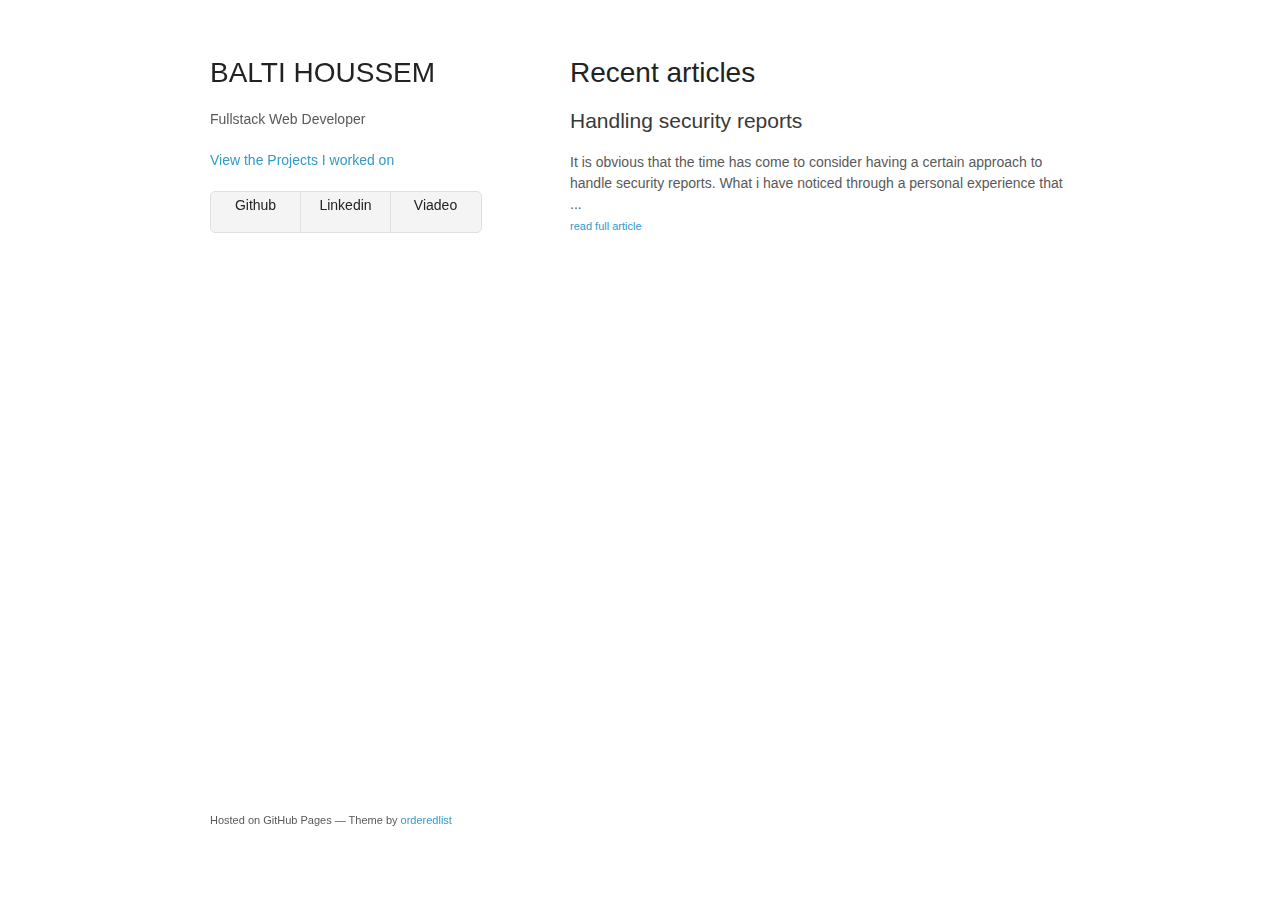
<file: index.html>
<!doctype html>
<html>
  <head>
    <meta charset="utf-8">
    <meta http-equiv="X-UA-Compatible" content="chrome=1">
    <title>Balti Houssem</title>

    <link rel="stylesheet" href="stylesheets/styles.css">
    <link rel="stylesheet" href="stylesheets/pygment_trac.css">
    <link rel="stylesheet" href="stylesheets/custom.css">
    <meta name="viewport" content="width=device-width">
    <!--[if lt IE 9]>
    <script src="//html5shiv.googlecode.com/svn/trunk/html5.js"></script>
    <![endif]-->
  </head>
  <body>
    <div class="wrapper">
      <header>
        <h1>BALTI HOUSSEM</h1>
        <p>Fullstack Web Developer</p>
        <p class="view"><a href="projects/index.html">View the Projects I worked on </a></p>
        <ul>
            <li> <a target="_blank" href="https://github.com/hbalty"> <strong> Github </strong> </a> </li>
            <li> <a target="_blank" href="https://www.linkedin.com/in/balty-houssem"> <strong> Linkedin </strong> </a> </li>
            <li> <a target="_blank" href="https://www.viadeo.com/p/0022cv42yhhhtnw3"> <strong> Viadeo </strong> </a> </li>
        </ul>
      </header>
      <section>
        <h1> Recent articles </h1>

        <h2> Handling security reports </h2>
          <p> It is obvious that the time has come to consider having a certain approach to handle security reports.
              What i have noticed through a personal experience that  ... <br>
              <small> <a href="articles/handling-security-reports.html">read full article </a> </small></p>







      </section>

      <footer>
        <p><small>Hosted on GitHub Pages &mdash; Theme by <a href="https://github.com/orderedlist">orderedlist</a></small></p>
      </footer>
    </div>
    <script src="javascripts/scale.fix.js"></script>
  </body>
</html>
</file>
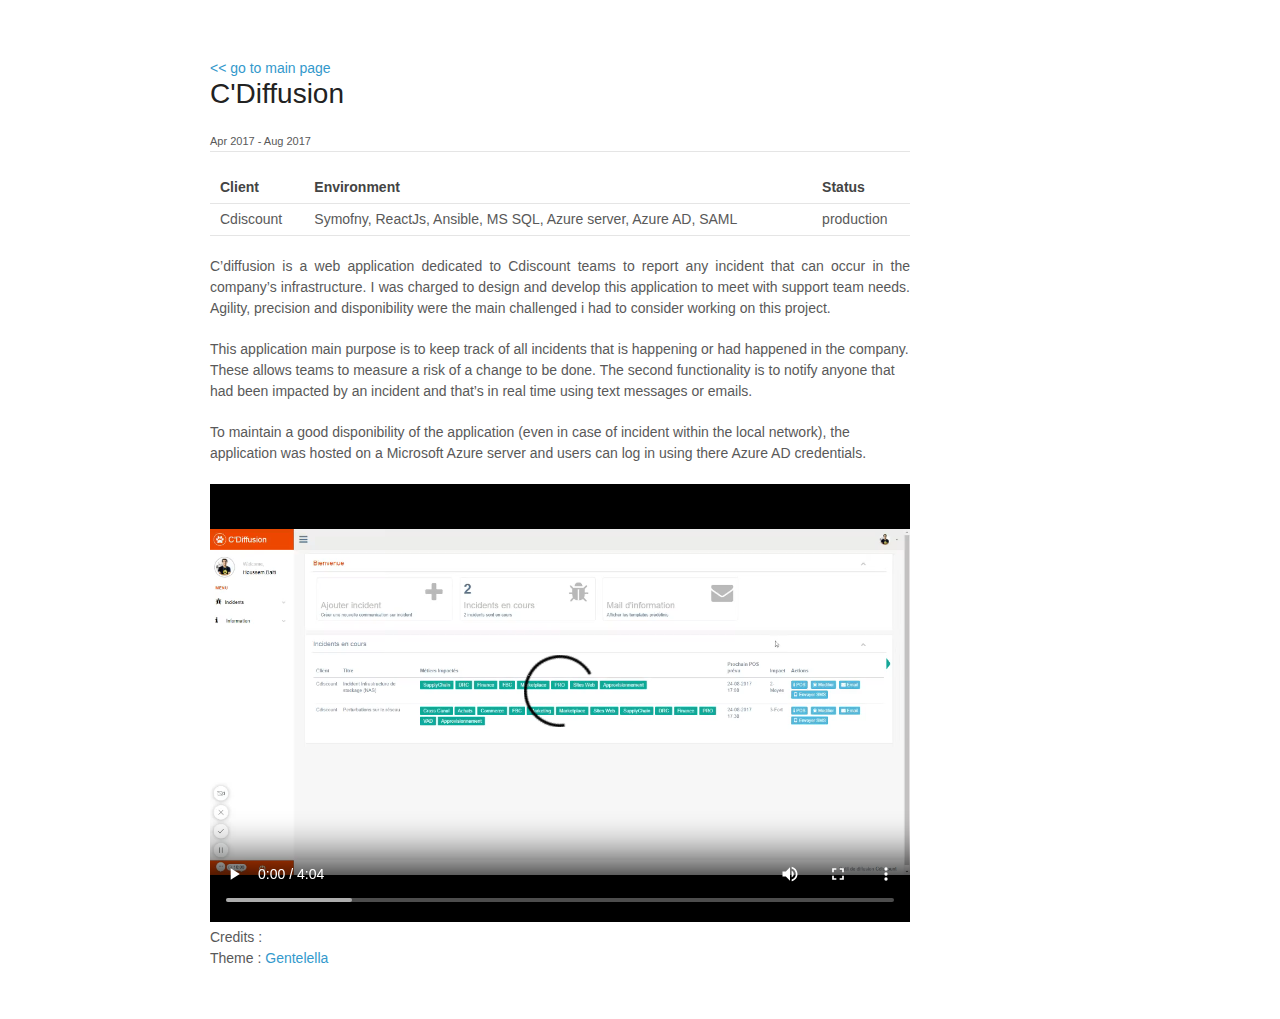
<file: projects/index.html>
<!DOCTYPE html>
<html lang="en">
<head>
    <meta charset="utf-8">
    <meta http-equiv="X-UA-Compatible" content="chrome=1">
    <title> Projects </title>

    <link rel="stylesheet" href="../stylesheets/styles.css">
    <link rel="stylesheet" href="../stylesheets/pygment_trac.css">
    <link rel="stylesheet" href="../stylesheets/custom.css">
    <meta name="viewport" content="width=device-width">
    <!--[if lt IE 9]>
    <script src="//html5shiv.googlecode.com/svn/trunk/html5.js"></script>
    <![endif]-->
</head>
<body>
<div class="wrapper">
    <section class="article">
        <a href="../index.html"> << go to main page</a>
        <br>

        <h1> C'Diffusion  </h1>
        <small class="date"> Apr 2017 - Aug 2017 </small>
        <hr>
        <table>
            <tbody>
            <tr>
                <th>Client</th>
                <th>Environment</th>
                <th>Status</th>
            </tr>
            <tr>
                <td> Cdiscount </td>
                <td> Symofny, ReactJs, Ansible, MS SQL, Azure server, Azure AD, SAML</td>
                <td> production</td>
            </tr>
            </tbody>
        </table>
        <p class="p-article">
            C’diffusion is a web application dedicated to Cdiscount teams to report any incident that can occur in the company’s infrastructure. I was charged to design and develop this application to meet with support team needs.
            Agility, precision and disponibility were the main challenged i had to consider working on this project.
        </p>
        <p>
            This application main purpose is to keep track of all incidents that is happening or had happened in the company. These allows teams to measure a risk of a change to be done. The second functionality is to notify anyone that had been impacted by an incident and that’s in real time using text messages or emails.
        </p>
        <p>
            To maintain a good disponibility of the application (even in case of incident within the local network),
            the application was hosted on a Microsoft Azure server and users can log in using there Azure AD credentials.
        </p>
        <video width="700px" class="demo-video" controls="controls" src="../img/demo-cdiffusion.mp4">

        </video>
        <span> Credits : <br>
               Theme : <a href="https://github.com/puikinsh/gentelella"> Gentelella </a>
        </span>

    </section>
</div>

</body>
</html>
</file>
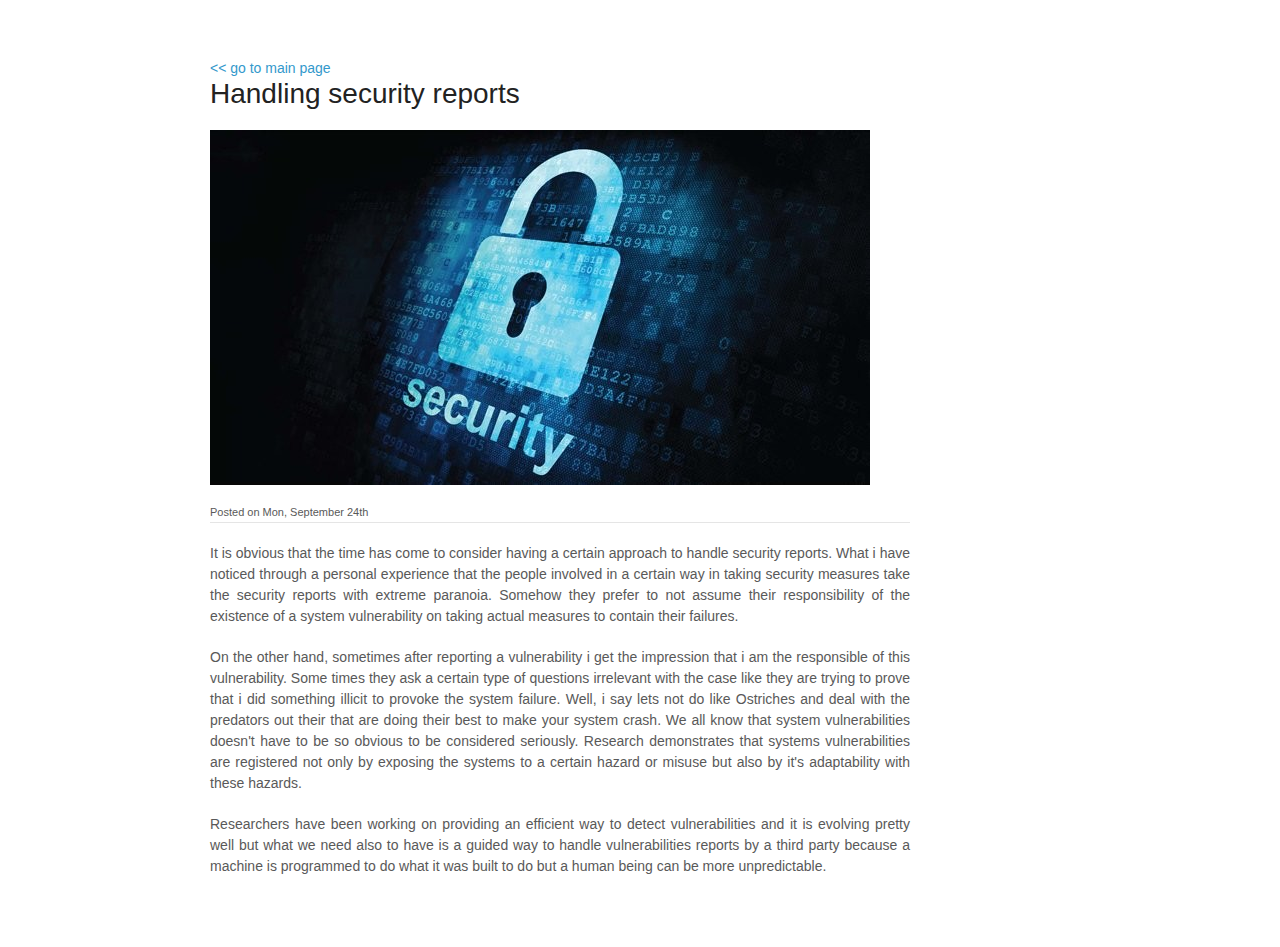
<file: articles/handling-security-reports.html>
<!DOCTYPE html>
<html lang="en">
<head>
    <meta charset="utf-8">
    <meta http-equiv="X-UA-Compatible" content="chrome=1">
    <title> Handling Security Reports </title>

    <link rel="stylesheet" href="../stylesheets/styles.css">
    <link rel="stylesheet" href="../stylesheets/pygment_trac.css">
    <link rel="stylesheet" href="../stylesheets/custom.css">
    <meta name="viewport" content="width=device-width">
    <!--[if lt IE 9]>
    <script src="//html5shiv.googlecode.com/svn/trunk/html5.js"></script>
    <![endif]-->
</head>
<body>
<div class="wrapper">
    <section class="article">
        <a href="../index.html"> << go to main page</a>
        <br>

        <h1> Handling security reports  </h1>
        <img class="banner" src="../img/security-reports.jpeg">

        <small class="date"> Posted on Mon, September 24th </small>
        <hr>

        <p class="p-article">
            It is obvious that the time has come to consider having a certain approach to handle security reports.
            What i have noticed through a personal experience that the people involved in a certain way in taking
            security measures take the security reports with extreme paranoia. Somehow they prefer to not assume
            their responsibility of the existence of a system vulnerability on taking actual measures to contain
            their failures.
        </p>
        <p class="p-article">
            On the other hand, sometimes after reporting a vulnerability i get the impression that i am the responsible of
            this vulnerability. Some times they ask a certain type of questions irrelevant with the case like they are
            trying to prove that i did something illicit to provoke the system failure. Well, i say lets not do like Ostriches
            and deal with the predators out their that are doing their best to make your system crash. We all know that system
            vulnerabilities doesn't have to be so obvious to be considered seriously. Research demonstrates that systems vulnerabilities
            are registered not only by exposing the systems to a certain hazard or misuse but also by it's adaptability with these hazards.
        </p>
        <p class="p-article">
            Researchers have been working on providing an efficient way to detect vulnerabilities and it is evolving
            pretty well but what we need also to have is a guided way to handle vulnerabilities reports by a third
            party because a machine is programmed to do what it was built to do but a human being can be more unpredictable.

        </p>
    </section>
</div>

</body>
</html>
</file>
<file: stylesheets/styles.css>
body {
  background-color: #fff;
  padding:50px;
  font: 14px/1.5 -apple-system, BlinkMacSystemFont, "Segoe UI", Roboto, Oxygen, Ubuntu, Cantarell, "Fira Sans", "Droid Sans", "Helvetica Neue", Arial, sans-serif, "Apple Color Emoji", "Segoe UI Emoji", "Segoe UI Symbol";
  color:#595959;
  font-weight:400;
}

h1, h2, h3, h4, h5, h6 {
  color:#222;
  margin:0 0 20px;
}

p, ul, ol, table, pre, dl {
  margin:0 0 20px;
}

h1, h2, h3 {
  line-height:1.1;
}

h1 {
  font-size:28px;
  font-weight: 500;
}

h2 {
  color:#393939;
  font-weight: 500;
}

h3, h4, h5, h6 {
  color:#494949;
  font-weight: 500;
}

a {
  color:#39c;
  text-decoration:none;
}

a:hover {
  color:#069;
}

a small {
  font-size:11px;
  color:#777;
  margin-top:-0.3em;
  display:block;
}

a:hover small {
  color:#777;
}

.wrapper {
  width:860px;
  margin:0 auto;
}

blockquote {
  border-left:1px solid #e5e5e5;
  margin:0;
  padding:0 0 0 20px;
  font-style:italic;
}

code, pre {
  font-family:Monaco, Bitstream Vera Sans Mono, Lucida Console, Terminal, Consolas, Liberation Mono, DejaVu Sans Mono, Courier New, monospace;
  color:#333;
}

pre {
  padding:8px 15px;
  background: #f8f8f8;
  border-radius:5px;
  border:1px solid #e5e5e5;
  overflow-x: auto;
}

table {
  width:100%;
  border-collapse:collapse;
}

th, td {
  text-align:left;
  padding:5px 10px;
  border-bottom:1px solid #e5e5e5;
}

dt {
  color:#444;
  font-weight:500;
}

th {
  color:#444;
}

img {
  max-width:100%;
}

header {
  width:270px;
  float:left;
  position:fixed;
  -webkit-font-smoothing:subpixel-antialiased;
}

header ul {
  list-style:none;
  height:40px;
  padding:0;
  background: #f4f4f4;
  border-radius:5px;
  border:1px solid #e0e0e0;
  width:270px;
}

header li {
  width:89px;
  float:left;
  border-right:1px solid #e0e0e0;
  height:40px;
}

header li:first-child a {
  border-radius:5px 0 0 5px;
}

header li:last-child a {
  border-radius:0 5px 5px 0;
}

header ul a {
  line-height:1;
  font-size:11px;
  color:#999;
  display:block;
  text-align:center;
  padding-top:6px;
  height:34px;
}

header ul a:hover {
  color:#999;
}

header ul a:active {
  background-color:#f0f0f0;
}

strong {
  color:#222;
  font-weight:500;
}

header ul li + li + li {
  border-right:none;
  width:89px;
}

header ul a strong {
  font-size:14px;
  display:block;
  color:#222;
}

section {
  width:500px;
  float:right;
  padding-bottom:50px;
}

small {
  font-size:11px;
}

hr {
  border:0;
  background:#e5e5e5;
  height:1px;
  margin:0 0 20px;
}

footer {
  width:270px;
  float:left;
  position:fixed;
  bottom:50px;
  -webkit-font-smoothing:subpixel-antialiased;
}

@media print, screen and (max-width: 960px) {

  div.wrapper {
    width:auto;
    margin:0;
  }

  header, section, footer {
    float:none;
    position:static;
    width:auto;
  }

  header {
    padding-right:320px;
  }

  section {
    border:1px solid #e5e5e5;
    border-width:1px 0;
    padding:20px 0;
    margin:0 0 20px;
  }

  header a small {
    display:inline;
  }

  header ul {
    position:absolute;
    right:50px;
    top:52px;
  }
}

@media print, screen and (max-width: 720px) {
  body {
    word-wrap:break-word;
  }

  header {
    padding:0;
  }

  header ul, header p.view {
    position:static;
  }

  pre, code {
    word-wrap:normal;
  }
}

@media print, screen and (max-width: 480px) {
  body {
    padding:15px;
  }

  header ul {
    width:99%;
  }

  header li, header ul li + li + li {
    width:33%;
  }
}

@media print {
  body {
    padding:0.4in;
    font-size:12pt;
    color:#444;
  }
}
</file>
<file: stylesheets/pygment_trac.css>
.highlight  { background: #ffffff; }
.highlight .c { color: #999988; font-style: italic } /* Comment */
.highlight .err { color: #a61717; background-color: #e3d2d2 } /* Error */
.highlight .k { font-weight: bold } /* Keyword */
.highlight .o { font-weight: bold } /* Operator */
.highlight .cm { color: #999988; font-style: italic } /* Comment.Multiline */
.highlight .cp { color: #999999; font-weight: bold } /* Comment.Preproc */
.highlight .c1 { color: #999988; font-style: italic } /* Comment.Single */
.highlight .cs { color: #999999; font-weight: bold; font-style: italic } /* Comment.Special */
.highlight .gd { color: #000000; background-color: #ffdddd } /* Generic.Deleted */
.highlight .gd .x { color: #000000; background-color: #ffaaaa } /* Generic.Deleted.Specific */
.highlight .ge { font-style: italic } /* Generic.Emph */
.highlight .gr { color: #aa0000 } /* Generic.Error */
.highlight .gh { color: #999999 } /* Generic.Heading */
.highlight .gi { color: #000000; background-color: #ddffdd } /* Generic.Inserted */
.highlight .gi .x { color: #000000; background-color: #aaffaa } /* Generic.Inserted.Specific */
.highlight .go { color: #888888 } /* Generic.Output */
.highlight .gp { color: #555555 } /* Generic.Prompt */
.highlight .gs { font-weight: bold } /* Generic.Strong */
.highlight .gu { color: #800080; font-weight: bold; } /* Generic.Subheading */
.highlight .gt { color: #aa0000 } /* Generic.Traceback */
.highlight .kc { font-weight: bold } /* Keyword.Constant */
.highlight .kd { font-weight: bold } /* Keyword.Declaration */
.highlight .kn { font-weight: bold } /* Keyword.Namespace */
.highlight .kp { font-weight: bold } /* Keyword.Pseudo */
.highlight .kr { font-weight: bold } /* Keyword.Reserved */
.highlight .kt { color: #445588; font-weight: bold } /* Keyword.Type */
.highlight .m { color: #009999 } /* Literal.Number */
.highlight .s { color: #d14 } /* Literal.String */
.highlight .na { color: #008080 } /* Name.Attribute */
.highlight .nb { color: #0086B3 } /* Name.Builtin */
.highlight .nc { color: #445588; font-weight: bold } /* Name.Class */
.highlight .no { color: #008080 } /* Name.Constant */
.highlight .ni { color: #800080 } /* Name.Entity */
.highlight .ne { color: #990000; font-weight: bold } /* Name.Exception */
.highlight .nf { color: #990000; font-weight: bold } /* Name.Function */
.highlight .nn { color: #555555 } /* Name.Namespace */
.highlight .nt { color: #000080 } /* Name.Tag */
.highlight .nv { color: #008080 } /* Name.Variable */
.highlight .ow { font-weight: bold } /* Operator.Word */
.highlight .w { color: #bbbbbb } /* Text.Whitespace */
.highlight .mf { color: #009999 } /* Literal.Number.Float */
.highlight .mh { color: #009999 } /* Literal.Number.Hex */
.highlight .mi { color: #009999 } /* Literal.Number.Integer */
.highlight .mo { color: #009999 } /* Literal.Number.Oct */
.highlight .sb { color: #d14 } /* Literal.String.Backtick */
.highlight .sc { color: #d14 } /* Literal.String.Char */
.highlight .sd { color: #d14 } /* Literal.String.Doc */
.highlight .s2 { color: #d14 } /* Literal.String.Double */
.highlight .se { color: #d14 } /* Literal.String.Escape */
.highlight .sh { color: #d14 } /* Literal.String.Heredoc */
.highlight .si { color: #d14 } /* Literal.String.Interpol */
.highlight .sx { color: #d14 } /* Literal.String.Other */
.highlight .sr { color: #009926 } /* Literal.String.Regex */
.highlight .s1 { color: #d14 } /* Literal.String.Single */
.highlight .ss { color: #990073 } /* Literal.String.Symbol */
.highlight .bp { color: #999999 } /* Name.Builtin.Pseudo */
.highlight .vc { color: #008080 } /* Name.Variable.Class */
.highlight .vg { color: #008080 } /* Name.Variable.Global */
.highlight .vi { color: #008080 } /* Name.Variable.Instance */
.highlight .il { color: #009999 } /* Literal.Number.Integer.Long */

.type-csharp .highlight .k { color: #0000FF }
.type-csharp .highlight .kt { color: #0000FF }
.type-csharp .highlight .nf { color: #000000; font-weight: normal }
.type-csharp .highlight .nc { color: #2B91AF }
.type-csharp .highlight .nn { color: #000000 }
.type-csharp .highlight .s { color: #A31515 }
.type-csharp .highlight .sc { color: #A31515 }
</file>
<file: stylesheets/custom.css>
.article{
    float: left;
    width: 700px;
}


.p-article{
    text-align: justify;
}

small .date{
    display: block;
    margin-top: 1rem;
    margin-bottom: 2rem;
}


.banner{
    margin-bottom: 1rem;
    display: block;
}

.demo-video{
    width: 700px;
    margin: auto 0 auto 0;
}
</file>
